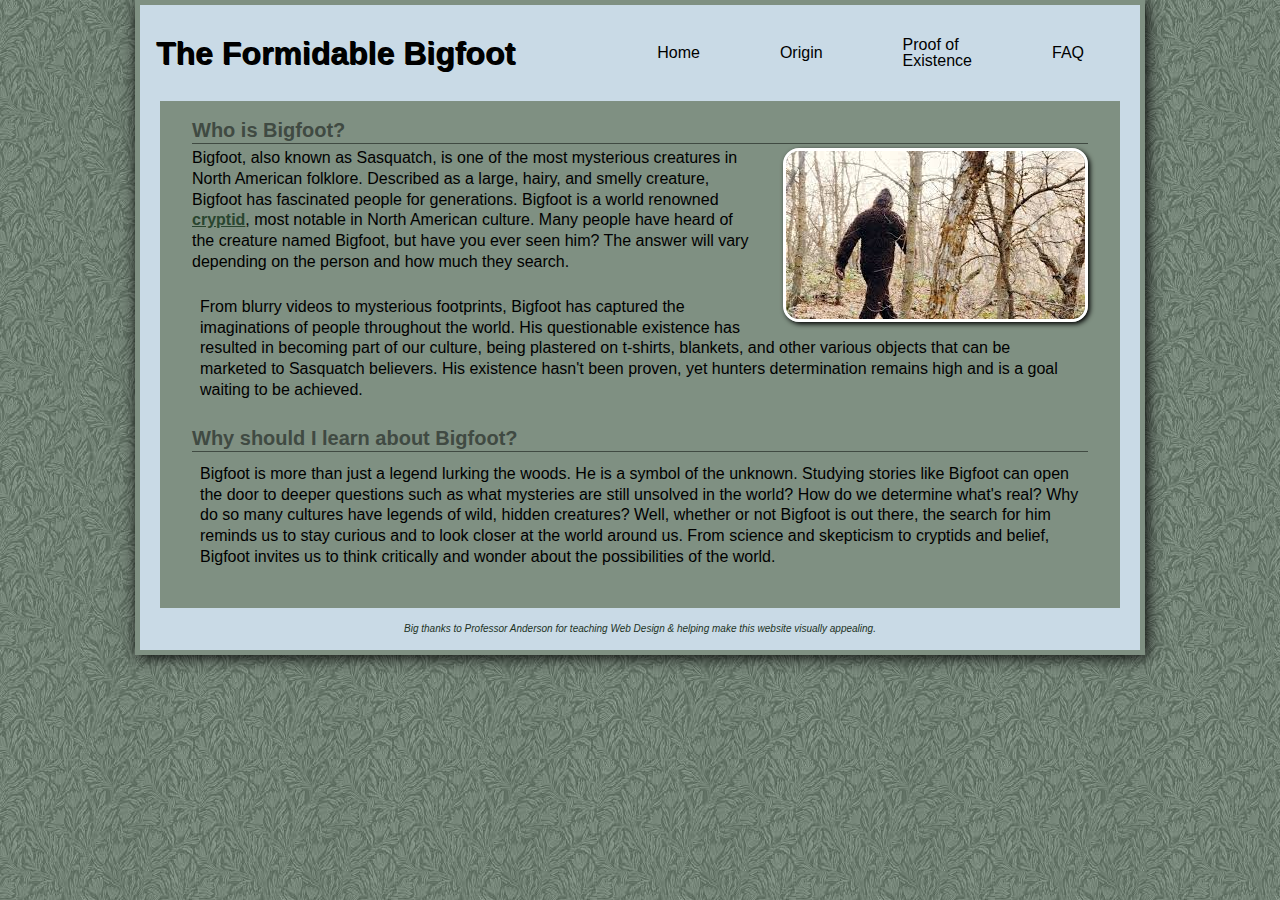
<file: index.html>
<!DOCTYPE html>
<html lang="en">
<head>
  <meta charset="UTF-8">
  <meta name="viewport" content="width=device-width, initial-scale=1.0">
  <title>Bigfoot</title>
  <link rel="stylesheet" href="reset.css">
  <link rel="stylesheet" href="main.css">
</head>
<body>

  <div class="wrapper">
    <header>

      <h1> The Formidable Bigfoot </h1>
      <nav>
        <ul>
          <li><a href="index.html">Home</a></li>
          <li><a href="origin.html">Origin</a></li>
          <li><a href="proof-of-existence.html">Proof of <br>Existence</a></li>
          <li><a href="faq.html">FAQ</a></li>
        </ul>
      </nav>
    </header>

    <main>

      <h2>Who is Bigfoot?</h2>

    
        <img src="images/bigfoot 11.jpeg" class="image-right" alt="bigfoot-walking-away>

        <section class="column">
        <p>Bigfoot, also known as Sasquatch, is one of the most mysterious creatures in North American folklore. Described as a large, hairy, and smelly creature, Bigfoot has fascinated people for generations. Bigfoot is a world renowned <a class="website-link" href="https://www.cryptidophilia.com/what-is-a-cryptid/">cryptid</a>, most notable in North American culture. Many people have heard of the creature named Bigfoot, but have you ever seen him? The answer will vary depending on the person and how much they search.</p>
      </section>


      <section class="column">
      <p>From blurry videos to mysterious footprints, Bigfoot has captured the imaginations of people throughout the world. His questionable existence has resulted in becoming part of our culture, being plastered on t-shirts, blankets, and other various objects that can be marketed to Sasquatch believers. His existence hasn't been proven, yet hunters determination remains high and is a goal waiting to be achieved.</p>
      </section>
    

<h2>Why should I learn about Bigfoot?</h2>
      <section class="column">
        <p>Bigfoot is more than just a legend lurking the woods. He is a symbol of the unknown. Studying stories like Bigfoot can open the door to deeper questions such as what mysteries are still unsolved in the world? How do we determine what's real? Why do so many cultures have legends of wild, hidden creatures? Well, whether or not Bigfoot is out there, the search for him reminds us to stay curious and to look closer at the world around us. From science and skepticism to cryptids and belief, Bigfoot invites us to think critically and wonder about the possibilities of the world.</p>
      </section>
      



    </main>
    <footer>
       Big thanks to Professor Anderson for teaching Web Design & helping make this website visually appealing.
    </footer>

  </div>

</body>
</html>
</file>
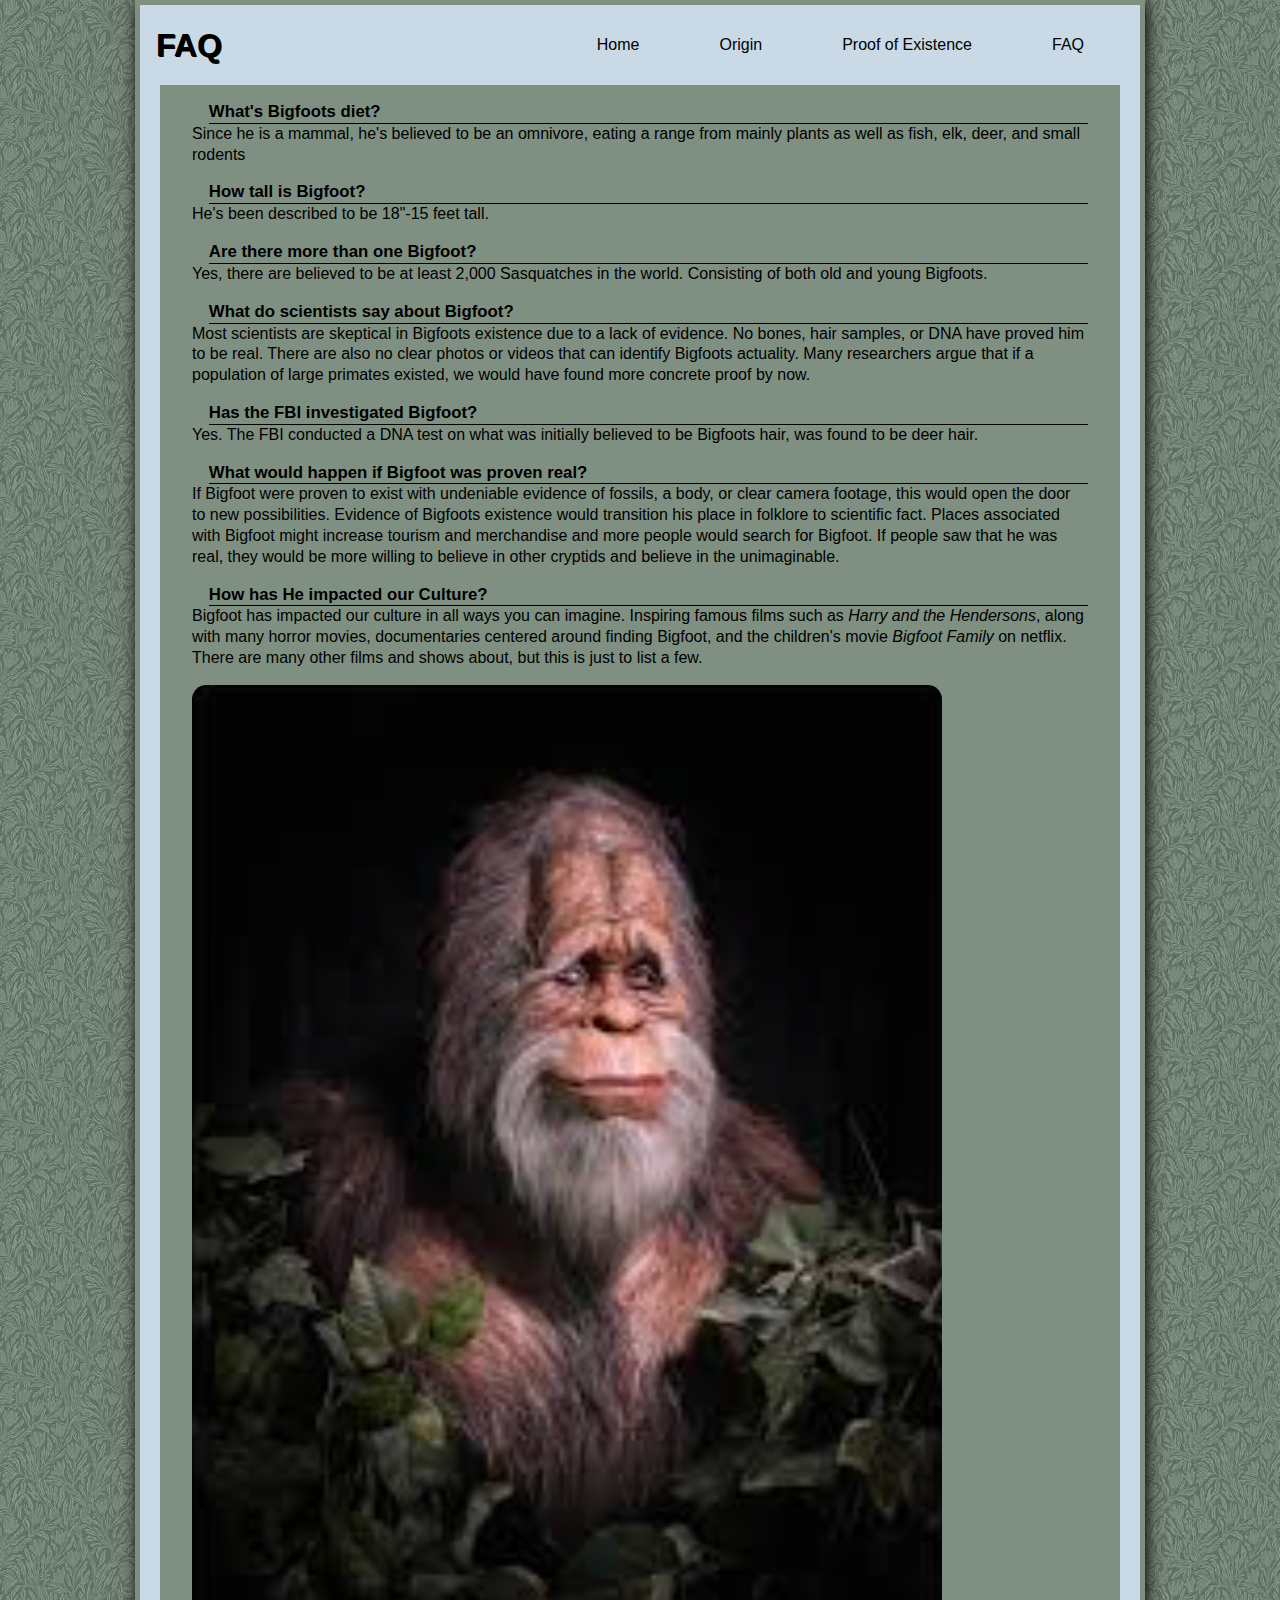
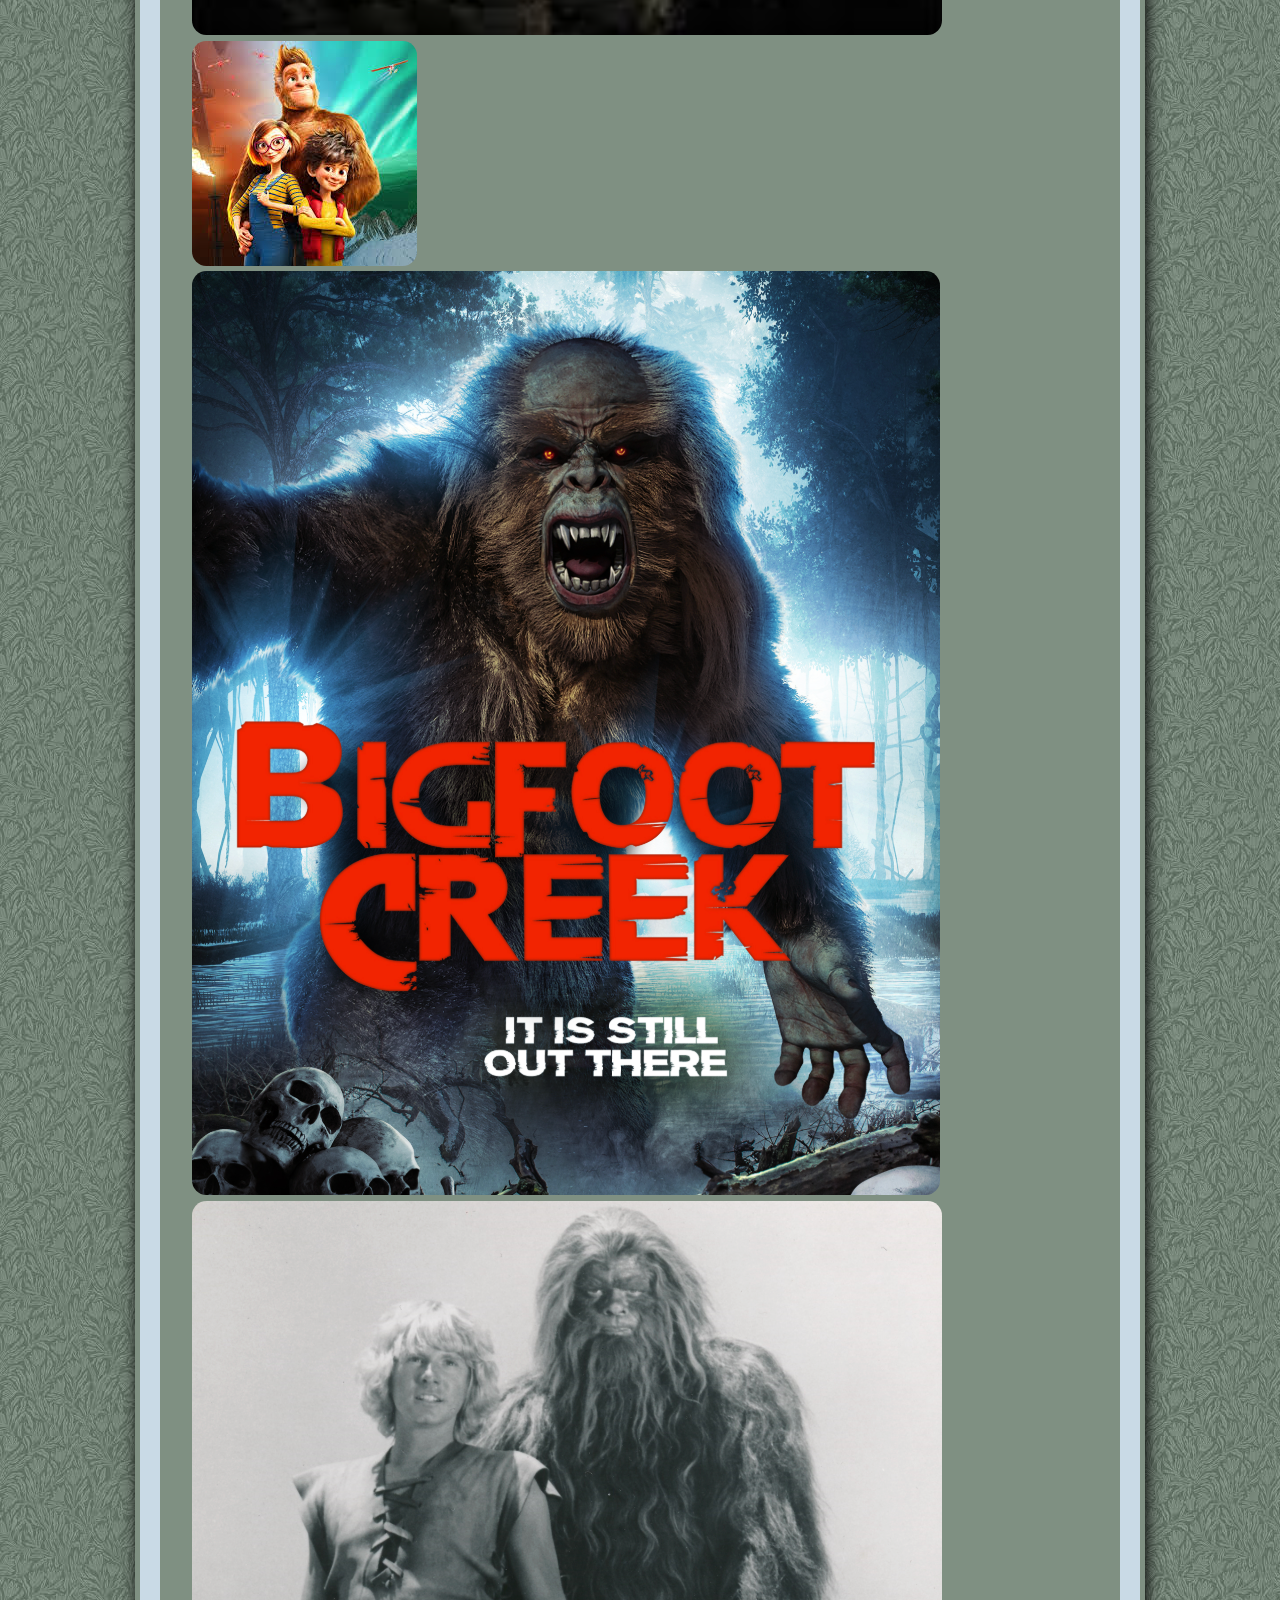
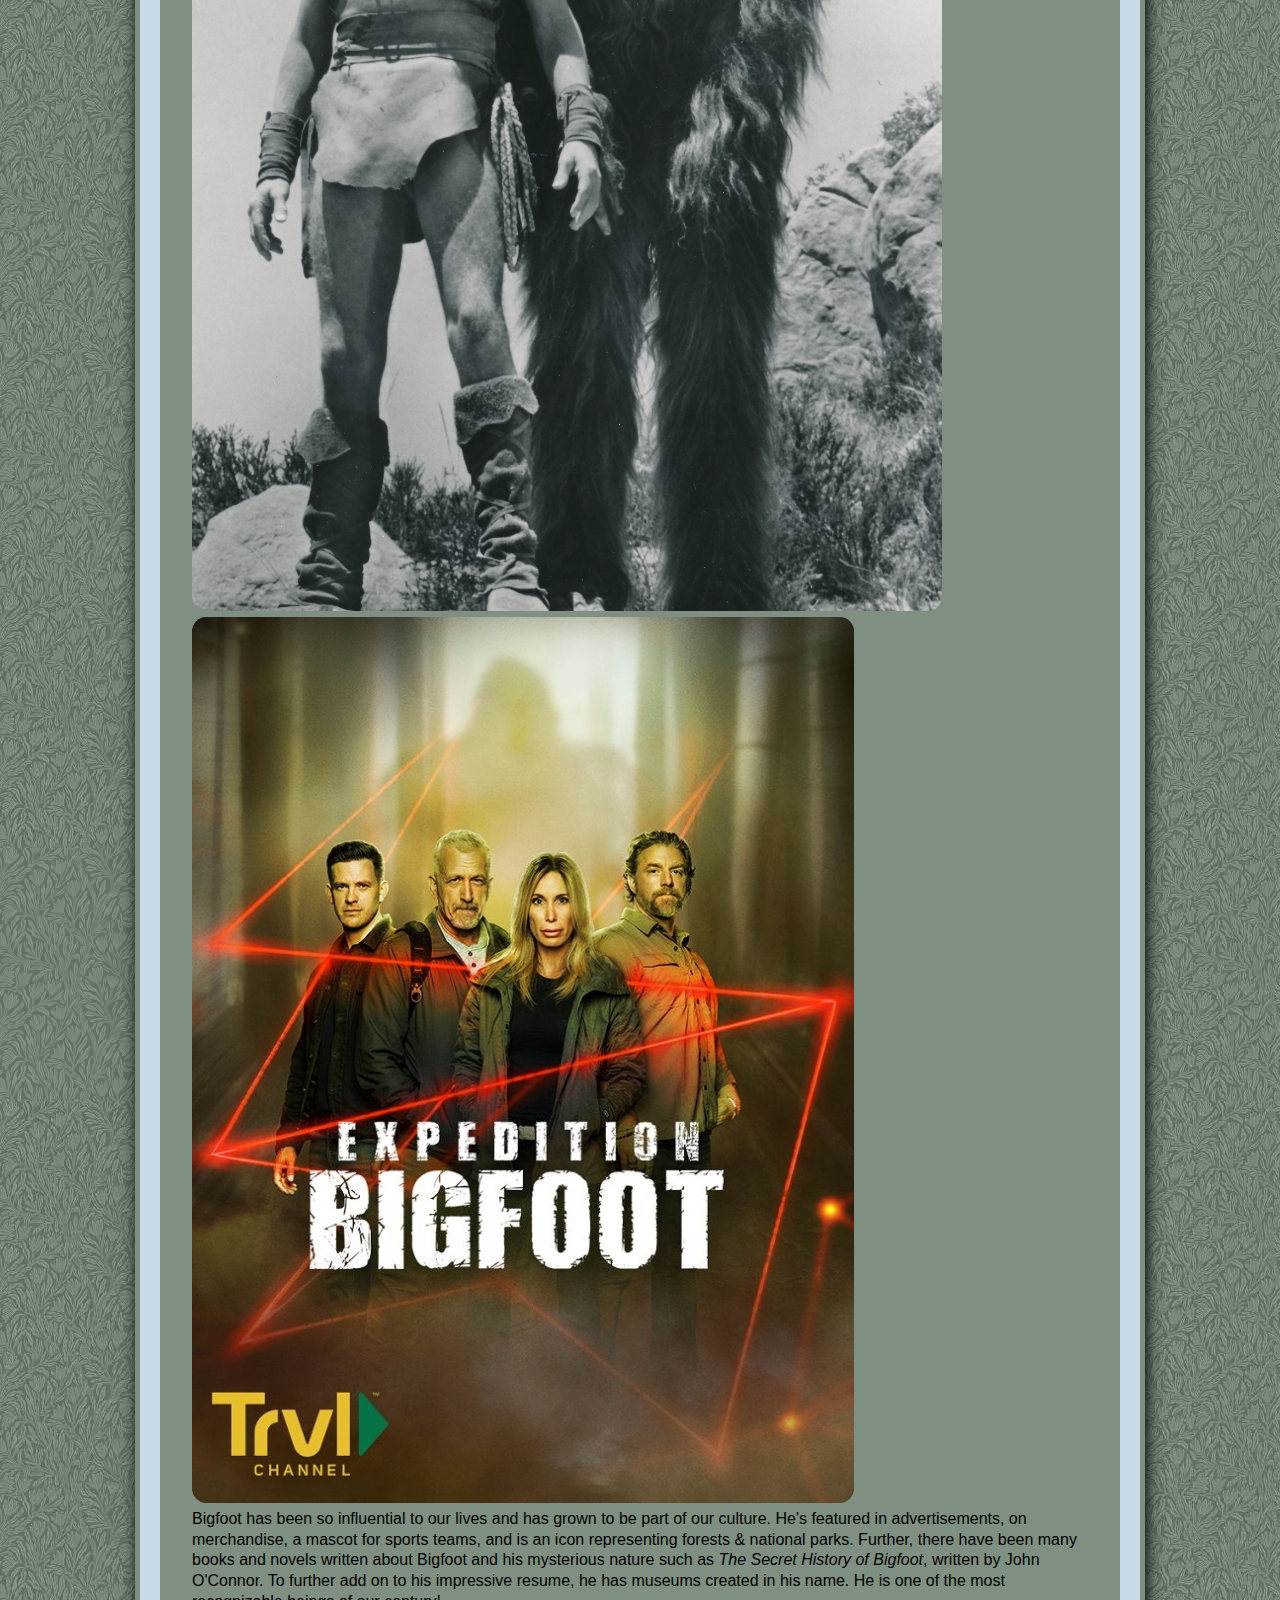
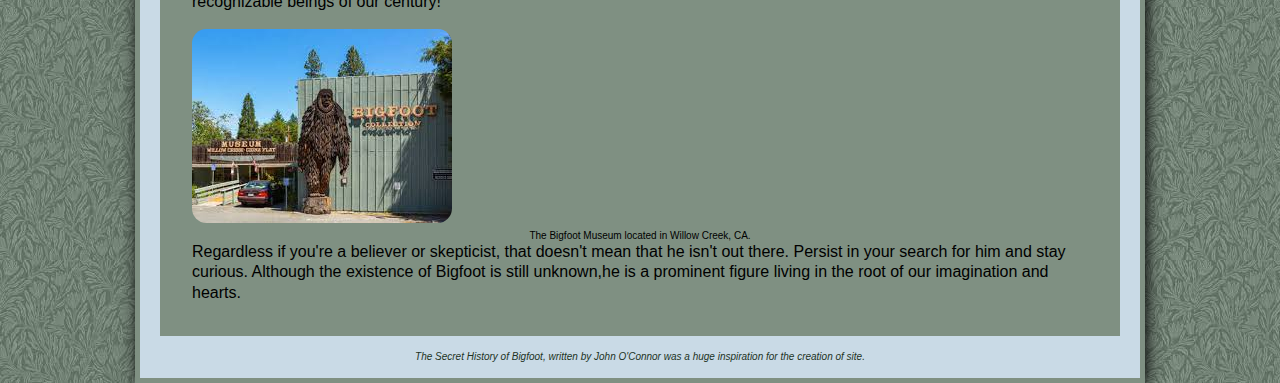
<file: faq.html>
<!DOCTYPE html>
<html lang="en">
<head>
  <meta charset="UTF-8">
  <meta name="viewport" content="width=device-width, initial-scale=1.0">
  <title>Bigfoot</title>
  <link rel="stylesheet" href="reset.css">
  <link rel="stylesheet" href="main.css">
</head>

<body>
  <div class="wrapper">


    <header>
      <h1>FAQ</h1>


      <nav>
        <ul>
          <li><a href="index.html">Home</a></li>
          <li><a href="origin.html">Origin</a></li>
          <li><a href="proof-of-existence.html">Proof of Existence</a></li>
          <li><a href="faq.html">FAQ</a></li>
        </ul>
      </nav>
    </header>
    <main>


      <h4>What's Bigfoots diet?</h4>
      <p>Since he is a mammal, he's believed to be an omnivore, eating a range from mainly plants as well as fish, elk, deer, and small rodents </p>

      <h4>How tall is Bigfoot?</h4>
      <p>He's been described to be 18"-15 feet tall.</p>

      <h4>Are there more than one Bigfoot?</h4>
      <p>Yes, there are believed to be at least 2,000 Sasquatches in the world. Consisting of both old and young Bigfoots.</p>

      <h4>What do scientists say about Bigfoot?</h4>
      <p>Most scientists are skeptical in Bigfoots existence due to a lack of evidence. No bones, hair samples, or DNA have proved him to be real. There are also no clear photos or videos that can identify Bigfoots actuality. Many researchers argue that if a population of large primates existed, we would have found more concrete proof by now. </p>

      <h4>Has the FBI investigated Bigfoot?</h4>
      <p>Yes. The FBI conducted a DNA test on what was initially believed to be Bigfoots hair, was found to be deer hair. </p>

      <h4>What would happen if Bigfoot was proven real?</h4>
      <p>If Bigfoot were proven to exist with undeniable evidence of fossils, a body, or clear camera footage, this would open the door to new possibilities. Evidence of Bigfoots existence would transition his place in folklore to scientific fact. Places associated with Bigfoot might increase tourism and merchandise and more people would search for Bigfoot. If people saw that he was real, they would be more willing to believe in other cryptids and believe in the unimaginable.</p>

      <h4>How has He impacted our Culture?</h4>

      <p>Bigfoot has impacted our culture in all ways you can imagine. Inspiring famous films such as <em>Harry and the Hendersons</em>, along with many horror movies, documentaries centered around finding Bigfoot, and the children's movie <em>Bigfoot Family</em> on netflix. There are many other films and shows about, but this is just to list a few. </p>

      <section class="movie-images">
        <img src="images/harry and the hendersons.png" alt="harry">
        <img src="images/bigfoot family.jpeg" alt="bigfoot-family">
        <img src="images/bigfoot horror.png" alt="horror">
        <img src="images/bigfoot and wildboy.png" alt="bigfoot-wildboy">
        <img src="images/expedition bigfoot.png" alt="expedition-bigfoot">
      </section>

      <p>Bigfoot has been so influential to our lives and has grown to be part of our culture. He's featured in advertisements, on merchandise, a mascot for sports teams, and is an icon representing forests & national parks. Further, there have been many books and novels written about Bigfoot and his mysterious nature such as <em>The Secret History of Bigfoot</em>, written by John O'Connor. To further add on to his impressive resume, he has museums created in his name. He is one of the most recognizable beings of our century!</p>

      <figure>
        <img src="images/bigfoot 7.jpeg" alt="museum">
        <figure class="museum-caption">
          <figcaption>The Bigfoot Museum located in Willow Creek, CA.</figcaption>
        </figure>
      </figure>

      <p>Regardless if you're a believer or skepticist, that doesn't mean that he isn't out there. Persist in your search for him and stay curious. Although the existence of Bigfoot is still unknown,he is a prominent figure living in the root of our imagination and hearts.</p>

    </main>

    <footer>
      <em>The Secret History of Bigfoot</em>, written by John O'Connor was a huge inspiration for the creation of site.
    </footer>

  </div>

</body>
</html>
</file>
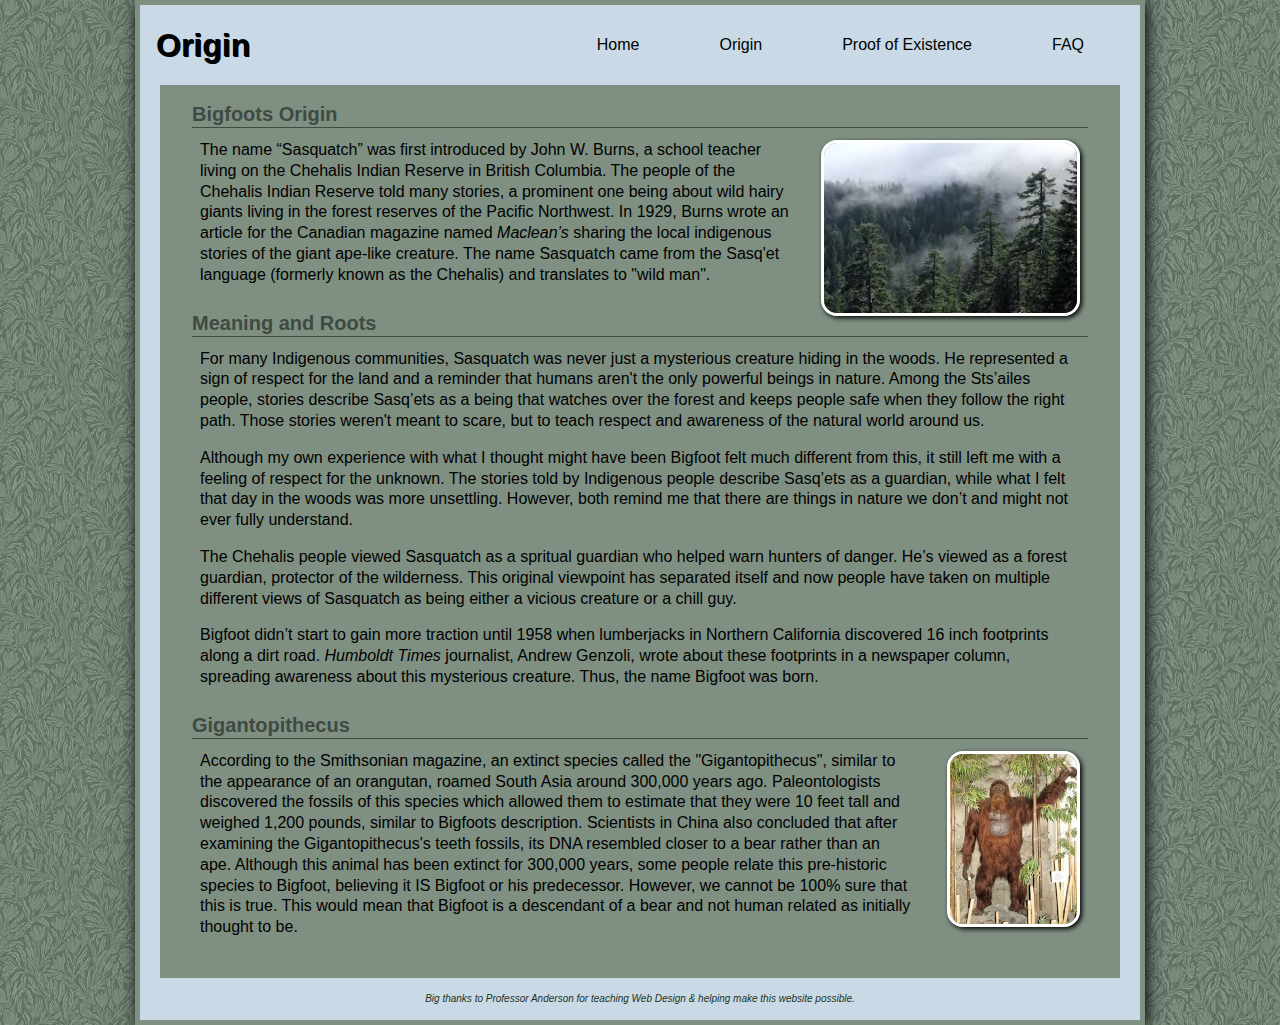
<file: origin.html>
<!DOCTYPE html>
<html lang="en">
<head>
  <meta charset="UTF-8">
  <meta name="viewport" content="width=device-width, initial-scale=1.0">
  <title>Bigfoot</title>
  <link rel="stylesheet" href="reset.css">
  <link rel="stylesheet" href="main.css">
</head>

<body>
  <div class="wrapper">


    <header>
      <h1>Origin</h1>


      <nav>
        <ul>
          <li><a href="index.html">Home</a></li>
          <li><a href="origin.html">Origin</a></li>
          <li><a href="proof-of-existence.html">Proof of Existence</a></li>
          <li><a href="faq.html">FAQ</a></li>
        </ul>
      </nav>
    </header>

    <main>
      <h2>Bigfoots Origin</h2>
      <section class=column>
      <img src="images/pacific northwest 1.jpeg" alt="Bigfoots-Origin" class="image-right image-size">
      <p>The name “Sasquatch” was first introduced by John W. Burns, a school teacher living on the Chehalis Indian Reserve in British Columbia. The people of the Chehalis Indian Reserve told many stories, a prominent one being about wild hairy giants living in the forest reserves of the Pacific Northwest. In 1929, Burns wrote an article for the Canadian magazine named <em>Maclean’s</em> sharing the local indigenous stories of the giant ape-like creature. The name Sasquatch came from the Sasq'et language (formerly known as the Chehalis) and translates to "wild man".</p>
      </section>

      <h2>Meaning and Roots</h2>
      <section class=column>
      

        <p>For many Indigenous communities, Sasquatch was never just a mysterious creature hiding in the woods. He represented a sign of respect for the land and a reminder that humans aren't the only powerful beings in nature. Among the Sts’ailes people, stories describe Sasq’ets as a being that watches over the forest and keeps people safe when they follow the right path. Those stories weren't meant to scare, but to teach respect and awareness of the natural world around us.</p>

        <p>Although my own experience with what I thought might have been Bigfoot felt much different from this, it still left me with a  feeling of respect for the unknown. The stories told by Indigenous people describe Sasq’ets as a guardian, while what I felt that day in the woods was more unsettling. However, both remind me that there are things in nature we don’t and might not ever fully understand.</p>

        <p>The Chehalis people viewed Sasquatch as a spritual guardian who helped warn hunters of danger. He’s viewed as a forest guardian, protector of the wilderness. This original viewpoint has separated itself and now people have taken on multiple different views of Sasquatch as being either a vicious creature or a chill guy.</p>


        
        <p>Bigfoot didn’t start to gain more traction until 1958 when
        lumberjacks in Northern California discovered 16 inch footprints along a dirt road. <em>Humboldt Times</em> journalist, Andrew Genzoli, wrote about these footprints in a newspaper column, spreading awareness about this mysterious creature. 
        Thus, the name Bigfoot was born.</p>
        </section>

      <h2>Gigantopithecus</h2>
        <section class="column">
     <img src="images/bigfoot 3.jpeg" alt="Gigantopithecus" class="image-right image-size">

      <p>
        According to the Smithsonian magazine, an extinct species called the "Gigantopithecus", similar to the appearance of an orangutan, roamed South Asia around 300,000 years ago. Paleontologists discovered the fossils of this species which allowed them to estimate that they were 10 feet tall and weighed 1,200 pounds, similar to Bigfoots description. Scientists in China also concluded that after examining the Gigantopithecus's teeth fossils, its DNA resembled closer to a bear rather than an ape. Although this animal has been extinct for 300,000 years, some people relate this pre-historic species to Bigfoot, believing it IS Bigfoot or his predecessor. However, we cannot be 100% sure that this is true. This would mean that Bigfoot is a descendant of a bear and not human related as initially thought to be. </p>
        </section>
    </main>

    <footer>
       Big thanks to Professor Anderson for teaching Web Design & helping make this website possible.
    </footer>

  </div>

</body>
</html>
</file>
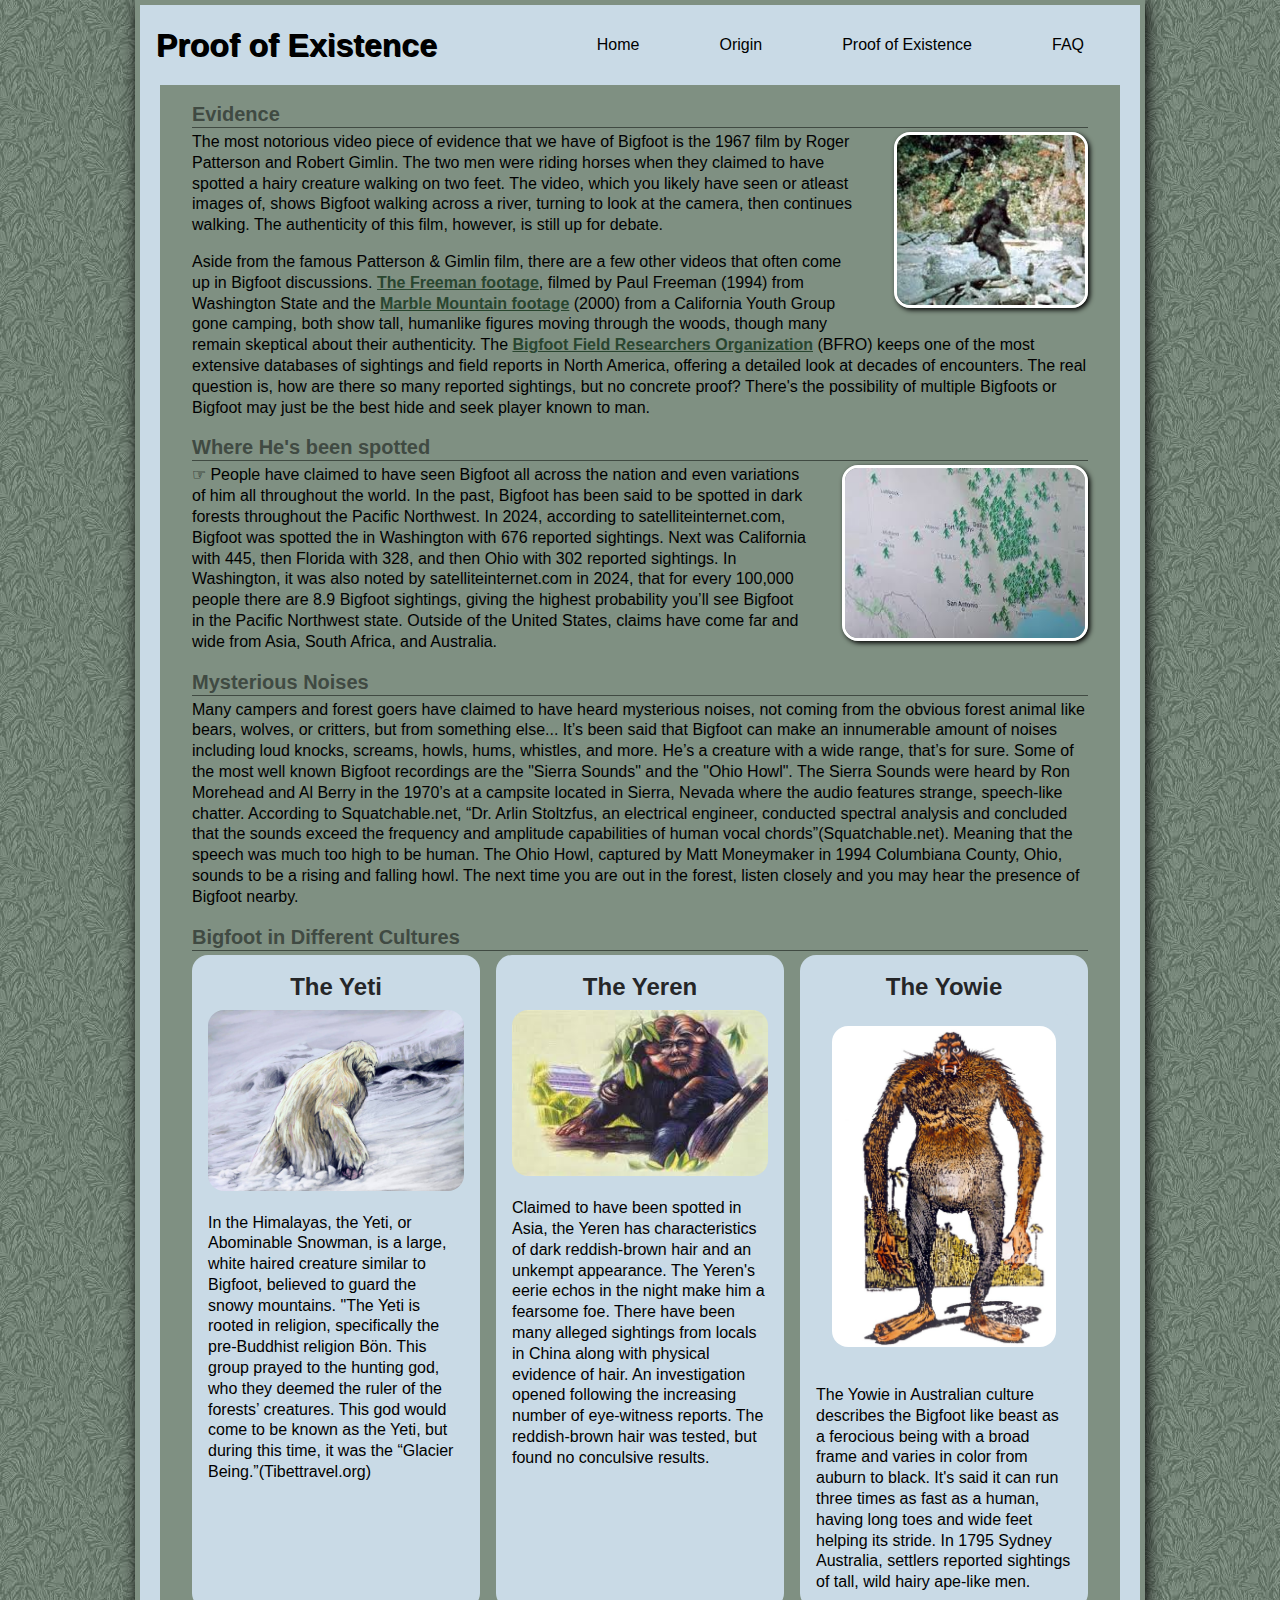
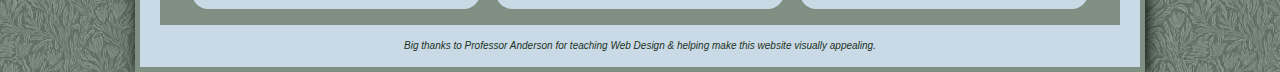
<file: proof-of-existence.html>
<!DOCTYPE html>
<html lang="en">
<head>
  <meta charset="UTF-8">
  <meta name="viewport" content="width=device-width, initial-scale=1.0">
  <title>Bigfoot</title>
  <link rel="stylesheet" href="reset.css">
  <link rel="stylesheet" href="main.css">
</head>

<body>
  <div class="wrapper">


    <header>
      <h1>Proof of Existence</h1>

      <nav>
        <ul>
          <li><a href="index.html">Home</a></li>
          <li><a href="origin.html">Origin</a></li>
          <li><a href="proof-of-existence.html">Proof of Existence</a></li>
          <li><a href="faq.html">FAQ</a></li>
        </ul>
      </nav>
    </header>

    <main>

      <h2>Evidence</h2>

      <img src="images/bigfoot 2.jpeg" alt="Bigfoot-proof" class="image-right image-size">

      <p>The most notorious video piece of evidence that we have of Bigfoot is the 1967 film by Roger Patterson and Robert Gimlin. The two men were riding horses when they claimed to have spotted a hairy creature walking on two feet. The video, which you likely have seen or atleast images of, shows Bigfoot walking across a river, turning to look at the camera, then continues walking. The authenticity of this film, however, is still up for debate. 
      </p>

      <p>Aside from the famous Patterson & Gimlin film, there are a few other videos that often come up in Bigfoot discussions. <a class="website-link" href="https://www.youtube.com/watch?v=rFe1Ie9Gjf8 ">The Freeman footage</a>, filmed by Paul Freeman (1994) from Washington State and the <a class="website-link"href="https://www.youtube.com/watch?v=eD8XSQbayXs">Marble Mountain footage</a> (2000) from a California Youth Group gone camping, both show tall, humanlike figures moving through the woods, though many remain skeptical about their authenticity. The <a class="website-link" href="https://bfro.net/">Bigfoot Field Researchers Organization</a> (BFRO) keeps one of the most extensive databases of sightings and field reports in North America, offering a detailed look at decades of encounters. The real question is, how are there so many reported sightings, but no concrete proof? There's the possibility of multiple Bigfoots or Bigfoot may just be the best hide and seek player known to man.
      </p>
     


      <h2>Where He's been spotted</h2>
      <img src="images/bigfoot 10.jpeg" alt="bigfoot-locations" class="image-right image-size">
      <p>&#x261e; People have claimed to have seen Bigfoot all across the nation and even variations of him all throughout the world. In the past, Bigfoot has been said to be spotted in dark forests throughout the Pacific Northwest. In 2024, according to satelliteinternet.com, Bigfoot was spotted the in Washington with 676 reported sightings. Next was California with 445, then Florida with 328, and then Ohio with 302 reported sightings. In Washington, it was also noted by satelliteinternet.com in 2024, that for every 100,000 people there are 8.9 Bigfoot sightings, giving the highest probability you’ll see Bigfoot in the Pacific Northwest state.
 Outside of the United States, claims have come far and wide from Asia, South Africa, and Australia.</p>

      <h2>Mysterious Noises</h2>
      <p>Many campers and forest goers have claimed to have heard mysterious noises, not coming from the obvious forest animal like bears, wolves, or critters, but from something else... It’s been said that Bigfoot can make an innumerable amount of noises including loud knocks, screams, howls, hums, whistles, and more. He’s a creature with a wide range, that’s for sure. Some of the most well known Bigfoot recordings are the "Sierra Sounds" and the "Ohio Howl". The Sierra Sounds were heard by Ron Morehead and Al Berry in the 1970’s at a campsite located in Sierra, Nevada where the audio features strange, speech-like chatter. According to Squatchable.net, “Dr. Arlin Stoltzfus, an electrical engineer, conducted spectral analysis and concluded that the sounds exceed the frequency and amplitude capabilities of human vocal chords”(Squatchable.net). Meaning that the speech was much too high to be human. The Ohio Howl, captured by Matt Moneymaker in 1994 Columbiana County, Ohio, sounds to be a rising and falling howl. 

The next time you are out in the forest, listen closely and you may hear the presence of Bigfoot nearby.</p>




      <!-- <figure class="center-header"> -->
        <h2>Bigfoot in Different Cultures</h2>
      <!-- </figure> -->

      <section class="bigfoot-types">
        <figure>
          <h3>The Yeti</h3>
          <img src="images/yeti funky_compressed.jpg" alt="yeti"/>
          <figcaption>In the Himalayas, the Yeti, or Abominable Snowman, is a large, white haired creature similar to Bigfoot, believed to guard the snowy mountains. "The Yeti is rooted in religion, specifically the pre-Buddhist religion Bön. This group prayed to the  hunting god, who they deemed the ruler of the forests’ creatures. This god would come to be known as the Yeti, but during this time, it was the “Glacier Being.”(Tibettravel.org) </figcaption>
        </figure>

        <figure>
          <h3>The Yeren</h3>
          <img src="images/Yeren.jpeg" alt="yeren">
          <figcaption>Claimed to have been spotted in Asia, the Yeren has characteristics of dark reddish-brown hair and an unkempt appearance. The Yeren's eerie echos in the night make him a fearsome foe. There have been many alleged sightings from locals in China along with physical evidence of hair. An investigation opened following the increasing number of eye-witness reports. The reddish-brown hair was tested, but found no conculsive results.</figcaption>
        </figure>

        <figure>
          <h3>The Yowie</h3>
          <figure class="yowie-image"><img src="images/yowie pt2.png" alt="yowie"></figure>
          <figcaption>The Yowie in Australian culture describes the Bigfoot like beast as a ferocious being with a broad frame and varies in color from auburn to black. It's said it can run three times as fast as a human, having long toes and wide feet helping its stride. In 1795 Sydney Australia, settlers reported sightings of tall, wild hairy ape-like men.  </figcaption>
        </figure>
      </section>

    </main>

      <footer>
       Big thanks to Professor Anderson for teaching Web Design & helping make this website visually appealing.
      </footer>

  </div>
 <!-- Ignore me! -->
</body>
</html>
</file>
<file: main.css>
body {
  font-family: Verdana, Geneva, Tahoma, sans-serif;
  background-image: url(images/wallpaper.jpeg);
}

.wrapper {
  background-color: #c9dae6;
  max-width: 1000px;
  margin: 0 auto;
  border: 5px solid #7f9082;
  box-shadow: 2px 2px 15px;
}

header {
  /* height: 5em; */
  /* background-color: #D7E5F0; */
  display: flex;
  justify-content: space-between;
  align-items: center;
  padding: 1rem;

}


header h1 {
  font-size: 2rem;
  text-align: center;
  text-shadow: 1px 1px;
  max-width: 50rem;
}

main {
  font-family: Arial, Helvetica, sans-serif;
  /* padding: 20px; */
  background-color: #7f9082;
  /* word-spacing: 3px; */
  font-size: 16px;
  line-height: 1.3;
  margin-left: 20px;
  margin-right: 20px;
  clear: right;
  padding: 1rem 2rem;
}


nav ul {
  list-style-type: none;
  display: flex;
  align-items: center;
  justify-content: center;
  flex-wrap: wrap;
}

nav a {
  padding: 1rem 2.5rem;
  display: block;
  color: black;
  text-decoration: none;
  
}

nav a:hover {
  background-color: ghostwhite;
  border-radius: 2rem;
}

.website-link {
 font-weight: 700;
 color: #29452f;
}


/* .center-header {
  font-size: 25px;
} */

.bigfoot-types {
  /* display: grid;
  grid-template-columns: 1fr 1fr 1fr 1fr; */
  /* display: flex;
  justify-content: flex-end; */
  display: grid;
  grid-template-columns: 1fr 1fr 1fr;
  gap: 1rem;
  /* background-color: white; */
}

h2 {
  /* padding-bottom: 1rem; */
  border-bottom: 1px solid #404a42;
  color: #404a42;
  font-size: 125%;
  margin-bottom: .25rem;
}

.header-margin {
  margin-bottom: .8em;
}

h3 {
  color: #252628;
  display: flex;
  justify-content: center;
}

.bigfoot-types figure {
  background-color: #c9dae6;
  padding: 1rem;
  border-radius: 1rem;
}

.bigfoot-types h3 {
  font-size: 1.5rem;
  /* text-align: center; */
  margin-bottom: .5rem;
}

.bigfoot-types figcaption {
  /* font-size: 80%; */
}

.bigfoot-types img {
  border-radius: 1rem;
  margin-bottom: 1rem;
}

.walking {
  display: block;
  margin-left: auto;
  margin-right: auto;
  width: 40%;
}



.museum-caption {
  font-size: 10px;
  display: grid;
  align-items: center;
  justify-content: center;
}


.column {
  padding: .5em .5em;
}

audio {
  padding: .5em .5em;
  display: grid;
}

h4 {
border-bottom: 1px solid ;
font-size: 105%;
margin-left: 1em;
}


img {
  max-width: 100%;
  height: auto;
  border-radius: .9rem;
}


.image-right {
  float: right;
  margin: 0 0 1rem 2rem;
  border: 3px solid white;
  border-radius: 1rem;
  box-shadow: 2px 2px 5px black;
}

.quiz-question-grid ol {
  display: flex;
  gap: 10px;
  margin: 2px 2px 2px 2px;
  background-color: rgb(83, 114, 83);
  border-radius: 3px;
}

.results-grid {
  display: flex;
  flex-direction: column;
  gap: 10px;
  background-color: rgb(83, 114, 83);
  border-radius: 1em;
}

.bigfoot-result {
  display: grid;
  grid-template-columns: 1fr 1fr 3fr;
  margin-right: 1em;
  margin-left: 1em;
  margin-bottom: 10px;
  border: 1px solid rgb(5, 18, 5);
}

.answer-1 {
 margin-left: 9px;
 margin-right: 9px;
}

.all-titles {
display: grid;
grid-template-columns: 1fr 1fr 3fr;
font-size: 16px;
margin-left: 15px;
margin-right: 15px;
margin-top: 5px;
font-weight: bold;
background-color: #75927a;
border-radius: 5px;
}

.bigfoot-result p{
margin: 0;
padding: 4px;
}


.score {
font-weight: bold;
}



footer {
  clear: both;
  text-align: center;
  /* padding: 10px; */
  padding: 1rem;
  font-size: 10px;
  font-style: italic;
  color: #213224;
}

.image-size {
  height: 170px;
}
</file>
